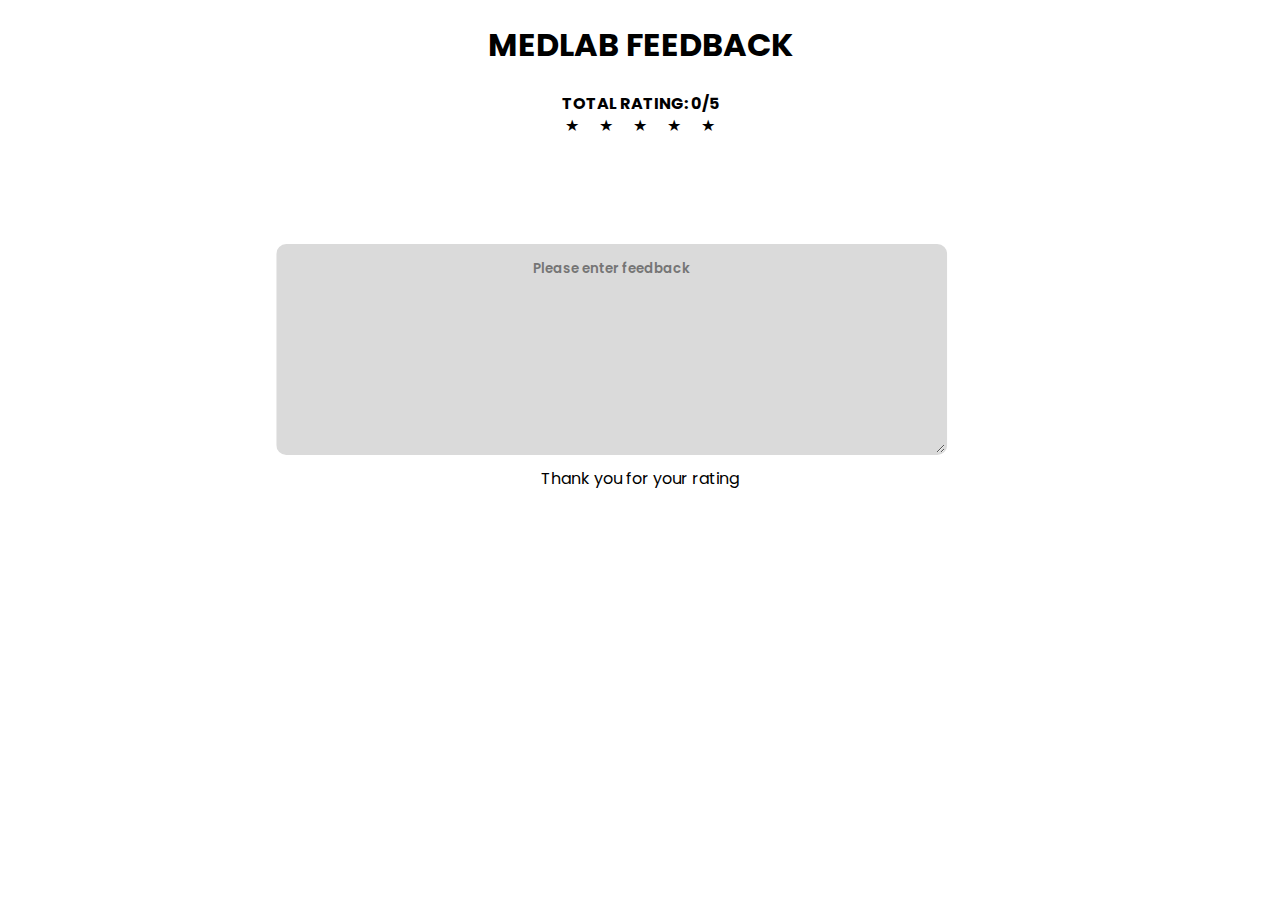
<file: Feedback.html>
<!DOCTYPE html>
<html lang="en">

<head>
    <meta charset="UTF-8">
    <meta name="viewport" content="width=device-width, initial-scale=1.0">
    <title>Document</title>
</head>

<body>
    <h1>MEDLAB FEEDBACK</h1>
    <span>TOTAL RATING: 0/5</span>

    <textarea class="textarea" placeholder="Please enter feedback"></textarea>
    <div class="stars">
        <div id="star">&#9733; </div>
        <div id="star">&#9733; </div>
        <div id="star">&#9733; </div>
        <div id="star">&#9733; </div>
        <div id="star">&#9733; </div>

        <p>Thank you for your rating</p>
    </div>
    <style>
        @import url('https://fonts.googleapis.com/css2?family=Varela+Round&display=swap');
        @import url('https://fonts.googleapis.com/css2?family=Poppins:ital,wght@0,100;0,200;0,300;0,400;0,500;0,600;0,700;0,800;0,900;1,100;1,200;1,300;1,400;1,500;1,600;1,700;1,800;1,900&display=swap');

        html {
            display: block;
        }

        h1 {
            font-family: "Poppins";
            text-align: center;
            display: block;
        }

        span {
            font-family: "Poppins";
            text-align: center;
            justify-content: center;
            display: flex;
            color: black;
            font-weight: 700;
        }

        p {
            font-family: "Poppins";
            text-align: center;
            display: block;
            top: 50%;
            font-size: medium;
            font-weight: 400;
            position: absolute;
        }

        textarea {
            background-color: #dadada;
            color: #666666;
            padding: 1em;
            border-radius: 10px;
            border: 2px solid transparent;
            align-items: center;
            justify-content: center;
            height: 20%;
            width: 50%;
            transform: translateX(40%);
            margin-top: 10%;
            position: absolute;
            display: block;

        }

        textarea::placeholder {
            text-align: center;
            font-family: "Poppins";
            font-weight: 600;

        }

        .stars {
            display: flex;
            gap: 20px;
            align-items: center;
            justify-content: center;
        }
    </style>

    </script>

</body>

</html>
</file>
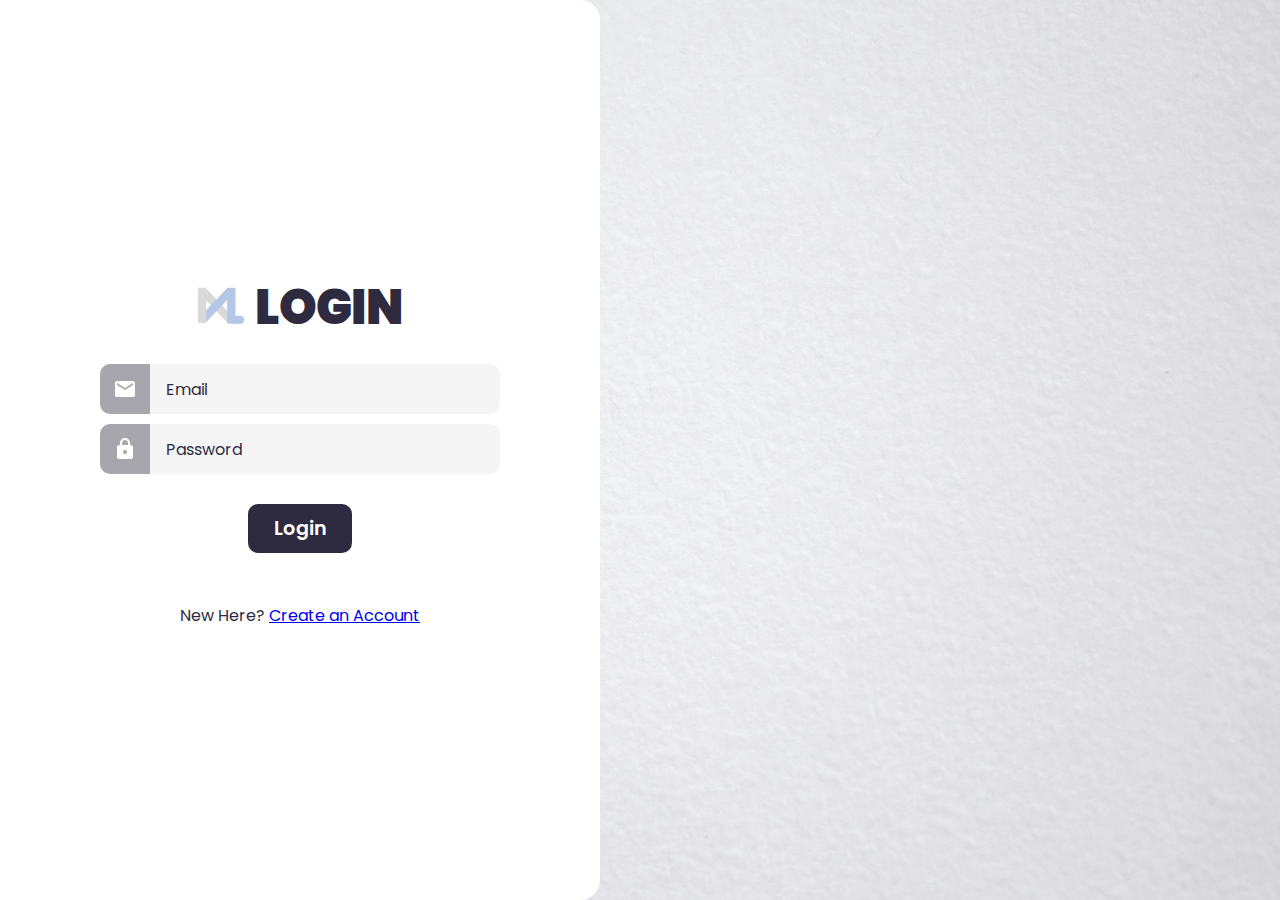
<file: login.html>
<!DOCTYPE html>
<html lang="en">

<head>
    <meta charset="UTF-8">
    <meta name="viewport" content="width=device-width, initial-scale=1.0">
    <title>MEDLAB - Login </title>
</head>

<body>
    <div class="wrapper">
        <h1><a href="index.html"><img src="Logo.png" alt="MEDLAB Logo" height="38"></a>Login</h1>
        <p id="error-message"></p>
        <form id="form">
            <div>
                <label for="email-input"><svg xmlns="http://www.w3.org/2000/svg" height="24px" viewBox="0 -960 960 960"
                        width="24px" fill="#ffffff">
                        <path
                            d="M160-160q-33 0-56.5-23.5T80-240v-480q0-33 23.5-56.5T160-800h640q33 0 56.5 23.5T880-720v480q0 33-23.5 56.5T800-160H160Zm320-280 320-200v-80L480-520 160-720v80l320 200Z" />
                    </svg></label>
                <input type="email" name="email" id="email-input" placeholder="Email">
            </div>
            <div>
                <label for="password-input"><svg xmlns="http://www.w3.org/2000/svg" height="24px"
                        viewBox="0 -960 960 960" width="24px" fill="#ffffff">
                        <path
                            d="M240-80q-33 0-56.5-23.5T160-160v-400q0-33 23.5-56.5T240-640h40v-80q0-83 58.5-141.5T480-920q83 0 141.5 58.5T680-720v80h40q33 0 56.5 23.5T800-560v400q0 33-23.5 56.5T720-80H240Zm240-200q33 0 56.5-23.5T560-360q0-33-23.5-56.5T480-440q-33 0-56.5 23.5T400-360q0 33 23.5 56.5T480-280ZM360-640h240v-80q0-50-35-85t-85-35q-50 0-85 35t-35 85v80Z" />
                    </svg></label>
                <input type="password" name="password" id="password-input" placeholder="Password">
            </div>
            <button type="submit">Login</button>
        </form>
        <p>New Here? <a href="signup.html">Create an Account</a></p>
    </div>
    <style>
        @import url('https://fonts.googleapis.com/css2?family=Poppins:ital,wght@0,100;0,200;0,300;0,400;0,500;0,600;0,700;0,800;0,900;1,100;1,200;1,300;1,400;1,500;1,600;1,700;1,800;1,900&display=swap');

        :root {
            --accent-color: #a7a6ac;
            --base-color: white;
            --text-color: #2E2B41;
            --input-color: #f5f5f5;
        }

        * {
            margin: 0;
            padding: 0;
            font-family: 'Poppins', 'Segoe UI', sans-serif;
        }

        html {
            font-size: 12pt;
            color: var(--text-color);
            text-align: center;
        }

        body {
            min-height: 100vh;
            background-image: url(bg.jpg);
            background-size: cover;
            background-position: right;
            font-family: 'Poppins', 'Segoe UI', sans-serif;
            overflow: hidden;
        }

        .wrapper {
            box-sizing: border-box;
            background-color: var(--base-color);
            height: 100vh;
            width: max(40%, 600px);
            padding: 10px;
            border-radius: 0 20px 20px 0;
            display: flex;
            flex-direction: column;
            align-items: center;
            justify-content: center;
        }

        h1 {
            font-size: 3rem;
            font-weight: 900;
            text-transform: uppercase;
            display: flex;
            align-items: center;
            justify-content: center;
            gap: 10px;
        }

        form {
            width: min(400px, 100%);
            margin-top: 20px;
            margin-bottom: 50px;
            display: flex;
            flex-direction: column;
            align-items: center;
            gap: 10px;
        }

        form>div {
            width: 100%;
            display: flex;
            justify-content: center;
        }

        form label {
            flex-shrink: 0;
            height: 50px;
            width: 50px;
            background-color: var(--accent-color);
            fill: var(--base-color);
            border-radius: 10px 0 0 10px;
            display: flex;
            align-items: center;
            justify-content: center;
        }

        form input {
            box-sizing: border-box;
            flex-grow: 1;
            min-width: 0;
            height: 50px;
            padding: 1em;
            font: inherit;
            border-radius: 0 10px 10px 0;
            border: none;
            border: 2px solid var(--input-color);
            border-left: none;
            background-color: var(--input-color);
            transition: 150ms ease;
        }

        form input:hover {
            border-color: var(--accent-color);
        }

        form input:focus {
            outline: none;
            border-color: var(--text-color);
        }

        div:has(input:focus)>label {
            background-color: var(--text-color);
        }

        form input::placeholder {
            color: var(--text-color);
        }

        form button {
            margin-top: 20px;
            padding: 10px 26px;
            font: inherit;
            font-size: 1.2rem;
            font-weight: 600;
            color: var(--base-color);
            background-color: var(--text-color);
            border: none;
            border-radius: 10px;
            cursor: pointer;
        }

        form button:hover {
            background-color: var(--accent-color);
        }

        @media(max-width: 1100px) {
            .wrapper {
                width: min(600px, 100%);
                border-radius: 0;
            }
        }

        form div.incorrect input {
            border-color: #f06272;
        }

        form div.incorrect label {
            background-color: #f06272;
        }

        #error-message {
            color: #f06272;
        }
    </style>
    <script>
        const form = document.getElementById('form');
        const firstname_input = document.getElementById('firstname-input');
        const email_input = document.getElementById('email-input');
        const password_input = document.getElementById('password-input');
        const repeat_password_input = document.getElementById('repeat-password-input');
        const error_message = document.getElementById('error-message');

        form.addEventListener('submit', (e) => {
            e.preventDefault()

            let errors = []

            if (firstname_input) {
                errors = getSignupFormErrors(firstname_input.value, email_input.value, password_input.value, repeat_password_input.value)
            }
            else {
                errors = getLoginFormErrors(email_input.value, password_input.value)
            }

            if (errors.length > 0) {
                e.preventDefault()
                error_message.innerText = errors.join('. ')
            }
        })

        function getSignupFormErrors(firstname, email, password, repeat_password) {
            let errors = []

            if (firstname === '' || firstname == null) {
                errors.push('First name is required')
                firstname_input.parentElement.classList.add('incorrect')
            }
            if (email === '' || email == null) {
                errors.push('Email is required')
                email_input.parentElement.classList.add('incorrect')
            }
            if (password === '' || password == null) {
                errors.push('Password is required')
                password_input.parentElement.classList.add('incorrect')
            }
            if (password.length < 6) {
                errors.push('Password must have at least 6 characters')
                password_input.parentElement.classList.add('incorrect')
            }
            if (password !== repeat_password) {
                errors.push('Passwords do not match')
                repeat_password_input.parentElement.classList.add('incorrect')
                password_input.parentElement.classList.add('incorrect')
            }
            return errors;
        } function getLoginFormErrors(email, password) {
            let errors = []
            if (email === '' || email == null) {
                errors.push('Email is required')
                email_input.parentElement.classList.add('incorrect')
            }
            if (password === '' || password == null) {
                errors.push('Password is required')
                password_input.parentElement.classList.add('incorrect')
            }
            return errors;
        }


        const allInputs = [firstname_input, email_input, password_input, repeat_password_input].filter(input => input != null)

        allInputs.forEach(input => {
            input.addEventListener('input', () => {
                if (input.parentElement.classList.contains('incorrect')) {
                    input.parentElement.classList.remove('incorrect')
                    error_message.innerText = ''
                }
            })
        })
    </script>
</body>

</html>
</file>
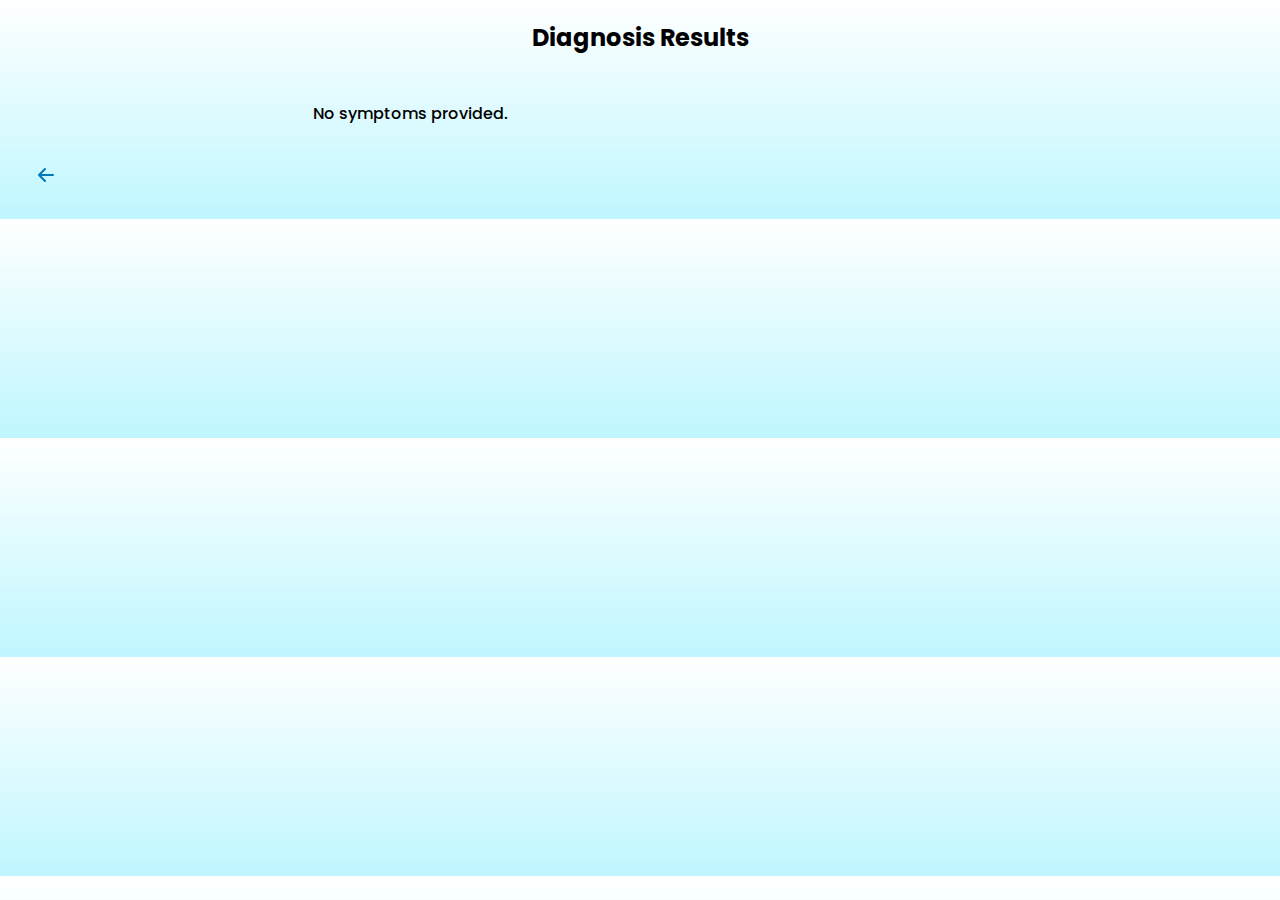
<file: rel.html>
<!DOCTYPE html>
<html lang="en">
<head>
  <meta charset="UTF-8" />
  <meta name="viewport" content="width=device-width, initial-scale=1.0" />
  <title>Results Page</title>

  <link rel="preconnect" href="https://fonts.googleapis.com">
  <link rel="preconnect" href="https://fonts.gstatic.com" crossorigin>
  <link
    href="https://fonts.googleapis.com/css2?family=Poppins:wght@300;400;500;600&display=swap"
    rel="stylesheet">
</head>

<body>

  <h2>Diagnosis Results</h2>
  <div id="diagnosis-results"></div>

  <a href="home.html">
    <button aria-label="Back">
      <svg width="24" height="24" viewBox="0 0 24 24" fill="none">
        <path d="M19 12H5M5 12L11 6M5 12L11 18"
          stroke="currentColor" stroke-width="2"
          stroke-linecap="round" stroke-linejoin="round" />
      </svg>
    </button>
  </a>

  <script>
    const symps = JSON.parse(localStorage.getItem("selectedSymptoms")) || [];
    const container = document.getElementById("diagnosis-results");

    if (symps.length === 0) {
      container.innerHTML = `<p class="message">No symptoms provided.</p>`;
    } else {
      diagnose();
    }

    async function diagnose() {
      container.innerHTML = `<p class="message">Analyzing symptoms…</p>`;

      try {
        const res = await fetch("/api/diagnose", {
          method: "POST",
          headers: { "Content-Type": "application/json" },
          body: JSON.stringify({ symptoms: symps })
        });

        if (!res.ok) throw new Error("API error");

        const data = await res.json();
        renderResults(data);

      } catch (err) {
        console.error(err);
        container.innerHTML =
          `<p class="message">⚠️ Diagnosis service unavailable. Please try again.</p>`;
      }
    }

    function renderResults(data) {
      container.innerHTML = "";

      if (!data.matches || data.matches.length === 0) {
        container.innerHTML =
          `<p class="message">No matching conditions found.</p>`;
        return;
      }

      data.matches.forEach(d => {
        const div = document.createElement("div");
        div.className = "result";
        div.innerHTML = `
          <strong>${d.name}</strong>
          <span>Matched symptoms: ${d.matchedSymptoms.join(", ")}</span>
        `;
        container.appendChild(div);
      });
    }
  </script>

  <style>
    body {
      font-family: "Poppins", sans-serif;
      background: linear-gradient(to top, rgba(0,221,255,0.25), #fff);
    }

    h2 {
      text-align: center;
      margin-bottom: 30px;
    }

    #diagnosis-results {
      display: grid;
      grid-template-columns: repeat(2, 1fr);
      gap: 20px;
      max-width: 900px;
      margin: auto;
    }

    .result {
      background: #fff;
      padding: 15px;
      border-radius: 8px;
      text-align: center;
      box-shadow: 0 10px 30px rgba(0,0,0,0.07);
    }

    span {
      display: block;
      margin-top: 10px;
      font-size: 12px;
      color: #444;
    }

    .message {
      text-align: center;
      font-weight: 500;
    }

    button {
      background: none;
      border: none;
      cursor: pointer;
      color: #0077b6;
      margin: 20px;
    }
  </style>

</body>
</html>
</file>
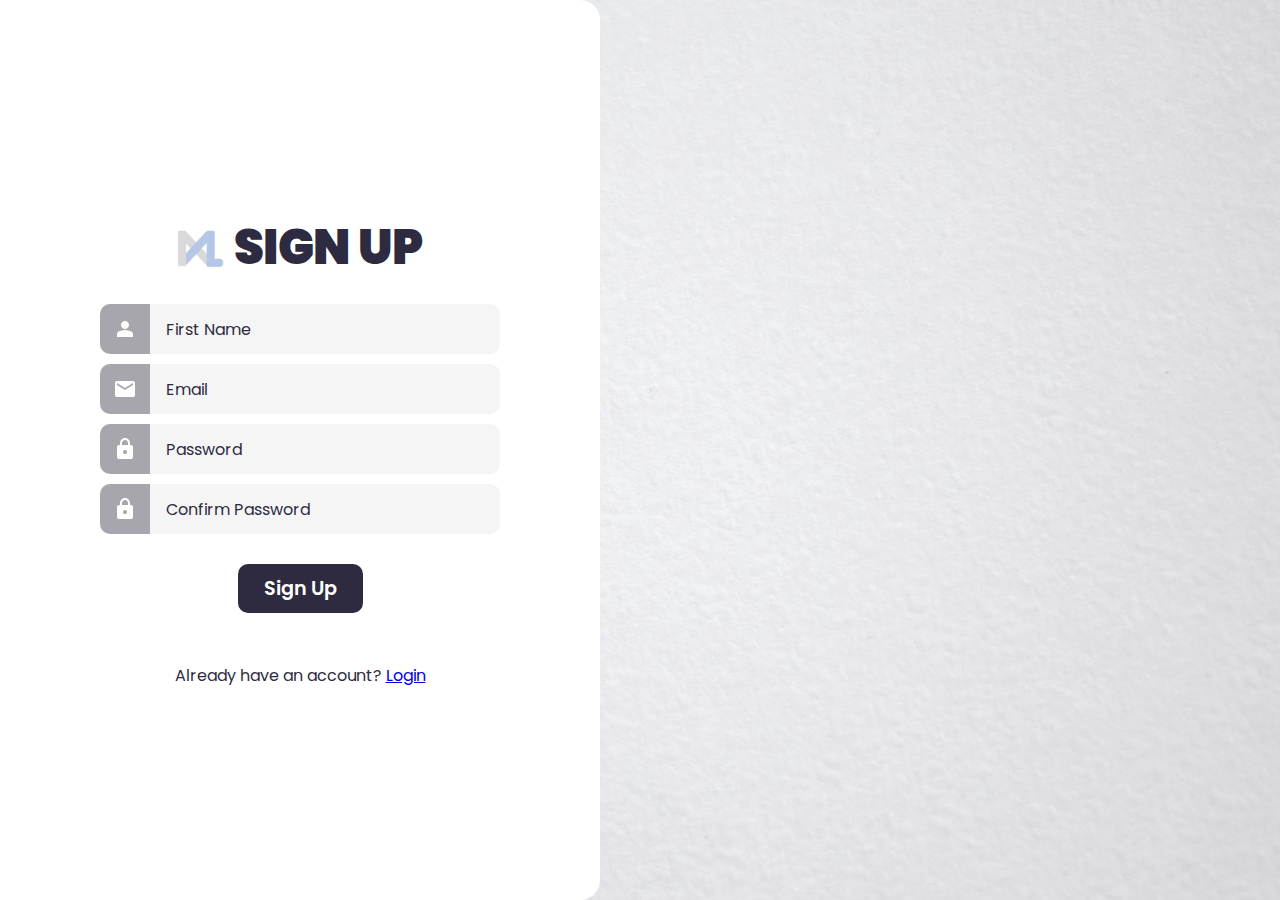
<file: signup.html>
<!DOCTYPE html>
<html lang="en">

<head>
    <meta charset="UTF-8">
    <meta name="viewport" content="width=device-width, initial-scale=1.0">
    <title>MEDLAB - Sign Up </title>
    <link rel="stylesheet" href="signup.css">
    <script type="text/javascript" src="signup.js" defer></script>
</head>

<body>
    <div class="wrapper">
        <h1><img src="Logo.png" alt="MEDLAB Logo" height="38">Sign up</h1>
        <p id="error-message"></p>
        <form id="form">
            <div>
                <label for="firstname-input"><svg xmlns="http://www.w3.org/2000/svg" height="24px"
                        viewBox="0 -960 960 960" width="24px" fill="#ffffff">
                        <path
                            d="M480-480q-66 0-113-47t-47-113q0-66 47-113t113-47q66 0 113 47t47 113q0 66-47 113t-113 47ZM160-160v-112q0-34 17.5-62.5T224-378q62-31 126-46.5T480-440q66 0 130 15.5T736-378q29 15 46.5 43.5T800-272v112H160Z" />
                    </svg></label>
                <input type="text" name="firstname" id="firstname-input" placeholder="First Name">
            </div>
            <div>
                <label for="email-input"><svg xmlns="http://www.w3.org/2000/svg" height="24px" viewBox="0 -960 960 960"
                        width="24px" fill="#ffffff">
                        <path
                            d="M160-160q-33 0-56.5-23.5T80-240v-480q0-33 23.5-56.5T160-800h640q33 0 56.5 23.5T880-720v480q0 33-23.5 56.5T800-160H160Zm320-280 320-200v-80L480-520 160-720v80l320 200Z" />
                    </svg></label>
                <input type="email" name="email" id="email-input" placeholder="Email">
            </div>
            <div>
                <label for="password-input"><svg xmlns="http://www.w3.org/2000/svg" height="24px"
                        viewBox="0 -960 960 960" width="24px" fill="#ffffff">
                        <path
                            d="M240-80q-33 0-56.5-23.5T160-160v-400q0-33 23.5-56.5T240-640h40v-80q0-83 58.5-141.5T480-920q83 0 141.5 58.5T680-720v80h40q33 0 56.5 23.5T800-560v400q0 33-23.5 56.5T720-80H240Zm240-200q33 0 56.5-23.5T560-360q0-33-23.5-56.5T480-440q-33 0-56.5 23.5T400-360q0 33 23.5 56.5T480-280ZM360-640h240v-80q0-50-35-85t-85-35q-50 0-85 35t-35 85v80Z" />
                    </svg></label>
                <input type="password" name="password" id="password-input" placeholder="Password">
            </div>
            <div>
                <label for="repeat-password-input"><svg xmlns="http://www.w3.org/2000/svg" height="24px"
                        viewBox="0 -960 960 960" width="24px" fill="#ffffff">
                        <path
                            d="M240-80q-33 0-56.5-23.5T160-160v-400q0-33 23.5-56.5T240-640h40v-80q0-83 58.5-141.5T480-920q83 0 141.5 58.5T680-720v80h40q33 0 56.5 23.5T800-560v400q0 33-23.5 56.5T720-80H240Zm240-200q33 0 56.5-23.5T560-360q0-33-23.5-56.5T480-440q-33 0-56.5 23.5T400-360q0 33 23.5 56.5T480-280ZM360-640h240v-80q0-50-35-85t-85-35q-50 0-85 35t-35 85v80Z" />
                    </svg></label></label>
                <input type="password" name="repeat-password" id="repeat-password-input" placeholder="Confirm Password">
            </div>
            <button type="submit">Sign Up</button>
        </form>
        <p>Already have an account? <a href="login.html">Login</a></p>
    </div>
    <style>
        @import url('https://fonts.googleapis.com/css2?family=Poppins:ital,wght@0,100;0,200;0,300;0,400;0,500;0,600;0,700;0,800;0,900;1,100;1,200;1,300;1,400;1,500;1,600;1,700;1,800;1,900&display=swap');

        :root {
            --accent-color: #a7a6ac;
            --base-color: white;
            --text-color: #2E2B41;
            --input-color: #f5f5f5;
        }

        * {
            margin: 0;
            padding: 0;
            font-family: 'Poppins', 'Segoe UI', sans-serif;
        }

        html {
            font-size: 12pt;
            color: var(--text-color);
            text-align: center;
        }

        body {
            min-height: 100vh;
            background-image: url(bg.jpg);
            background-size: cover;
            background-position: right;
            font-family: 'Poppins', 'Segoe UI', sans-serif;
            overflow: hidden;
        }

        .wrapper {
            box-sizing: border-box;
            background-color: var(--base-color);
            height: 100vh;
            width: max(40%, 600px);
            padding: 10px;
            border-radius: 0 20px 20px 0;
            display: flex;
            flex-direction: column;
            align-items: center;
            justify-content: center;
        }

        h1 {
            font-size: 3rem;
            font-weight: 900;
            text-transform: uppercase;
            display: flex;
            align-items: center;
            justify-content: center;
            gap: 10px;
        }

        form {
            width: min(400px, 100%);
            margin-top: 20px;
            margin-bottom: 50px;
            display: flex;
            flex-direction: column;
            align-items: center;
            gap: 10px;
        }

        form>div {
            width: 100%;
            display: flex;
            justify-content: center;
        }

        form label {
            flex-shrink: 0;
            height: 50px;
            width: 50px;
            background-color: var(--accent-color);
            fill: var(--base-color);
            border-radius: 10px 0 0 10px;
            display: flex;
            align-items: center;
            justify-content: center;
        }

        form input {
            box-sizing: border-box;
            flex-grow: 1;
            min-width: 0;
            height: 50px;
            padding: 1em;
            font: inherit;
            border-radius: 0 10px 10px 0;
            border: none;
            border: 2px solid var(--input-color);
            border-left: none;
            background-color: var(--input-color);
            transition: 150ms ease;
        }

        form input:hover {
            border-color: var(--accent-color);
        }

        form input:focus {
            outline: none;
            border-color: var(--text-color);
        }

        div:has(input:focus)>label {
            background-color: var(--text-color);
        }

        form input::placeholder {
            color: var(--text-color);
        }

        form button {
            margin-top: 20px;
            padding: 10px 26px;
            font: inherit;
            font-size: 1.2rem;
            font-weight: 600;
            color: var(--base-color);
            background-color: var(--text-color);
            border: none;
            border-radius: 10px;
            cursor: pointer;
        }

        form button:hover {
            background-color: var(--accent-color);
        }

        @media(max-width: 1100px) {
            .wrapper {
                width: min(600px, 100%);
                border-radius: 0;
            }
        }

        form div.incorrect input {
            border-color: #f06272;
        }

        form div.incorrect label {
            background-color: #f06272;
        }

        #error-message {
            color: #f06272;
        }
    </style>
    <script>
        const form = document.getElementById('form');
        const firstname_input = document.getElementById('firstname-input');
        const email_input = document.getElementById('email-input');
        const password_input = document.getElementById('password-input');
        const repeat_password_input = document.getElementById('repeat-password-input');
        const error_message = document.getElementById('error-message');

        form.addEventListener('submit', (e) => {
            // e.preventDefault()

            let errors = []

            if (firstname_input) {
                errors = getSignupFormErrors(firstname_input.value, email_input.value, password_input.value, repeat_password_input.value)
            }
            else {
                errors = getLoginFormErrors(email_input.value, password_input.value)
            }

            if (errors.length > 0) {
                e.preventDefault()
                error_message.innerText = errors.join('. ')
            }
        })

        function getSignupFormErrors(firstname, email, password, repeat_password) {
            let errors = []

            if (firstname === '' || firstname == null) {
                errors.push('First name is required')
                firstname_input.parentElement.classList.add('incorrect')
            }
            if (email === '' || email == null) {
                errors.push('Email is required')
                email_input.parentElement.classList.add('incorrect')
            }
            if (password === '' || password == null) {
                errors.push('Password is required')
                password_input.parentElement.classList.add('incorrect')
            }
            if (password.length < 6) {
                errors.push('Password must have at least 6 characters')
                password_input.parentElement.classList.add('incorrect')
            }
            if (password !== repeat_password) {
                errors.push('Passwords do not match')
                repeat_password_input.parentElement.classList.add('incorrect')
                password_input.parentElement.classList.add('incorrect')
            }
            return errors;
        }
        const allInputs = [firstname_input, email_input, password_input, repeat_password_input]

        allInputs.forEach(input => {
            input.addEventListener('input', () => {
                if (input.parentElement.classList.contains('incorrect')) {
                    input.parentElement.classList.remove('incorrect')
                    error_message.innerText = ''
                }
            })
        })
    </script>
</body>

</html>
</file>
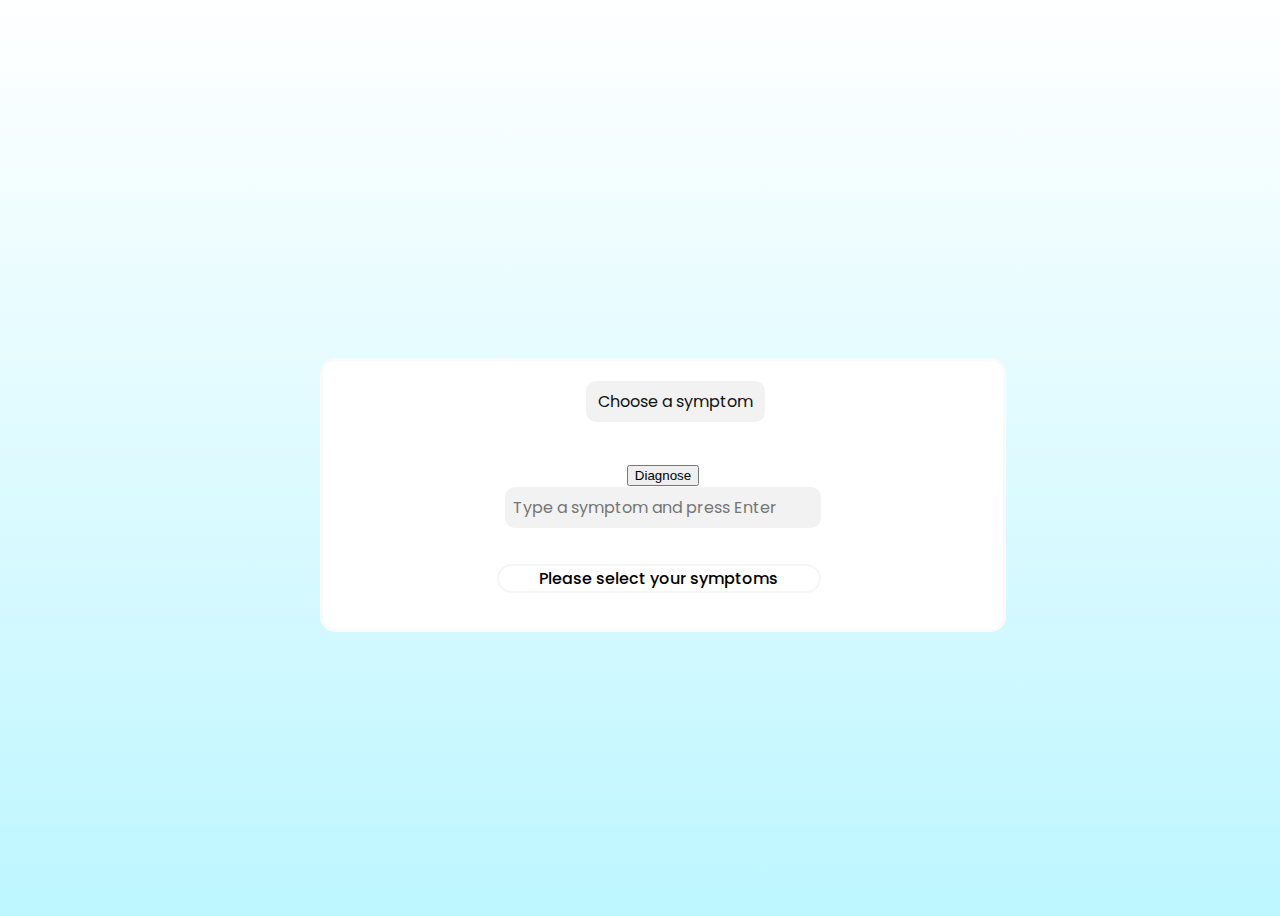
<file: sym.html>
<!DOCTYPE html>
<html lang="en">

<head>
    <meta charset="UTF-8">
    <meta name="viewport" content="width=device-width, initial-scale=1.0">
    <title>Symptoms Selector</title>

</head>

<body>

    <div class="box-1">
        <label for="symptoms">Choose a symptom</label>

        <div class="Btn"><button onclick="goToResults()">Diagnose</button></div>

        <input id="symptoms" placeholder="Type a symptom and press Enter">
        <div class="box">
            <div class="symbox">
            </div>
        </div>
        <div class="txt">
            <p> Please select your symptoms</p>
        </div>
    </div>

    <script>
        const input = document.getElementById("symptoms");
        const symBox = document.querySelector(".symbox");

        const symArray = [

            // General / constitutional
            "fever",
            "low-grade fever",
            "chills",
            "rigors",
            "night sweats",
            "fatigue",
            "malaise",
            "weight loss",
            "weight gain",
            "loss of appetite",
            "dehydration",

            // ENT / upper respiratory
            "cough",
            "dry cough",
            "productive cough",
            "sore throat",
            "runny nose",
            "nasal congestion",
            "post-nasal drip",
            "hoarseness",
            "ear pain",
            "ear discharge",
            "sinus pain",
            "anosmia",
            "loss of taste",

            // Respiratory
            "shortness of breath",
            "wheeze",
            "chest tightness",
            "pleuritic chest pain",
            "hemoptysis",
            "orthopnea",

            // Cardiovascular
            "chest pain",
            "palpitations",
            "syncope",
            "near syncope",
            "leg swelling",
            "cyanosis",

            // Gastrointestinal
            "abdominal pain",
            "epigastric pain",
            "nausea",
            "vomiting",
            "hematemesis",
            "diarrhoea",
            "constipation",
            "bloody stools",
            "melena",
            "bloating",
            "heartburn",
            "dysphagia",
            "odynophagia",

            // Genitourinary
            "dysuria",
            "urinary frequency",
            "urgency",
            "nocturia",
            "hematuria",
            "flank pain",
            "reduced urine output",
            "incontinence",
            "penile discharge",
            "vaginal discharge",
            "pelvic pain",

            // Musculoskeletal
            "myalgia",
            "joint pain",
            "joint swelling",
            "back pain",
            "neck stiffness",
            "muscle weakness",
            "bone pain",

            // Neurological
            "headache",
            "severe headache",
            "dizziness",
            "vertigo",
            "confusion",
            "altered consciousness",
            "seizures",
            "tremors",
            "numbness",
            "tingling",
            "photophobia",
            "blurred vision",
            "double vision",
            "difficulty speaking",
            "difficulty walking",

            // Dermatological
            "rash",
            "itching",
            "hives",
            "skin discoloration",
            "jaundice",
            "ulcers",
            "bruising",
            "hair loss",

            // Endocrine / metabolic
            "heat intolerance",
            "cold intolerance",
            "polyuria",
            "polydipsia",
            "polyphagia",
            "sweating",

            // Psychiatric / cognitive
            "anxiety",
            "depression",
            "insomnia",
            "hypersomnia",
            "memory loss",
            "difficulty concentrating"
        ];


        let symps = [];

        function addSymptom(raw) {
            const value = raw.toLowerCase().trim();
            if (!value) return;

            if (!symArray.includes(value)) {
                alert("Not a valid symptom. Please check the spelling");
                return;
            }

            if (symps.includes(value)) {
                alert("Same symptom cannot be placed twice.");
                return;
            }

            if (symps.length >= 10) {
                alert("Can only upload up to 10 symptoms.");
                return;
            }

            symps.push(value);

            const tag = document.createElement("div");
            tag.className = "symptoms";
            tag.textContent = value;

            // click to remove
            tag.onclick = () => {
                symps = symps.filter(s => s !== value);
                tag.remove();
            };

            symBox.appendChild(tag);
        }

        input.addEventListener("keydown", (e) => {
            if (e.key === "Enter" || e.key === ",") {
                e.preventDefault();
                addSymptom(input.value);
                input.value = "";
            }

            // backspace removes last pill
            if (e.key === "Backspace" && input.value === "" && symps.length) {
                symps.pop();
                symBox.lastChild.remove();
            }
        });
        function goToResults() {
            console.log("Saving symptoms:", symps);
            localStorage.setItem(
                "selectedSymptoms",
                JSON.stringify(symps)
            );
            window.location.href = "rel.html";
        }


    </script>

    <style>
        @import url('https://fonts.googleapis.com/css2?family=Varela+Round&display=swap');
        @import url('https://fonts.googleapis.com/css2?family=Poppins:wght@300;400;500&display=swap');

        :root {
            --input-color: #f2f2f2;
            --text-color: #111;
        }

        body {
            font-family: "poppins";
            background-image: linear-gradient(to top, rgba(0, 221, 255, 0.258), rgb(255, 255, 255));
            min-height: 100vh;
            overflow: hidden;
        }

        .box-1 {
            border: 3px solid #b8b8b811;
            border-radius: 15px;
            text-align: center;
            width: 50%;
            position: absolute;
            left: 25%;
            bottom: 45%;
            transform: translateY(50%);
            background-color: #ffffff;
            padding: 20px;
        }

        label {
            display: flex;
            margin-left: 38%;
            margin-bottom: 40px;
            padding: 8px 12px;
            border-radius: 10px;
            background-color: var(--input-color);
            color: var(--text-color);
            width: fit-content;
            justify-content: center;
        }

        input {
            padding: 8px;
            border: none;
            border-radius: 10px;
            background-color: var(--input-color);
            color: var(--text-color);
            font-size: 1rem;
            outline: none;
            width: 300px;
            font-family: "poppins";
        }

        .symbox {
            margin-top: 20px;
            display: flex;
            flex-wrap: wrap;
            gap: 10px;

        }

        .symptoms {
            background-color: #5757571e;
            padding: 6px 12px;
            border-radius: 20px;
            font-size: 0.9rem;
            cursor: pointer;

        }

        p {
            font-family: "Poppins";
            font-weight: 500;
            border: 2px solid #9a9a9a17;
            width: 50%;
            border-radius: 15px;
            margin-left: 24%;
            border-width: fit-content;
        }
        .btn{
            border-radius: 15px;
        }
    </style>

</body>

</html>
</file>
<file: signup.css>
@import url('https://fonts.googleapis.com/css2?family=Poppins:ital,wght@0,100;0,200;0,300;0,400;0,500;0,600;0,700;0,800;0,900;1,100;1,200;1,300;1,400;1,500;1,600;1,700;1,800;1,900&display=swap');
:root {
    --accent-color: #a7a6ac;
    --base-color: white;
    --text-color: #2E2B41;
    --input-color: #f5f5f5;
}
* {
    margin: 0;
    padding: 0;
    font-family: 'Poppins', 'Segoe UI', sans-serif; 
}
html{
    font-size: 12pt;
    color: var(--text-color);
    text-align: center;
} 
body{
    min-height: 100vh;
    background-image: url(bg.jpg);
    background-size: cover;
    background-position: right;
    font-family: 'Poppins', 'Segoe UI', sans-serif;
    overflow: hidden;
}
.wrapper{
    box-sizing: border-box;
    background-color: var(--base-color);
    height: 100vh;
    width: max(40%, 600px);
    padding: 10px;
    border-radius: 0 20px 20px 0;
    display: flex;
    flex-direction: column;
    align-items: center;
    justify-content: center;
}
h1{
    font-size: 3rem;
    font-weight: 900;
    text-transform: uppercase;
    display: flex;
    align-items: center;
    justify-content: center;
    gap: 10px;
}
form{
    width: min(400px, 100%);
    margin-top: 20px;
    margin-bottom: 50px;
    display: flex;
    flex-direction: column;
    align-items: center;
    gap: 10px;
}
form > div{
    width: 100%;
    display: flex;
    justify-content: center;
}
form label{
    flex-shrink: 0;
    height: 50px;
    width: 50px;
    background-color: var(--accent-color);
    fill: var(--base-color);
    border-radius: 10px 0 0 10px;
    display: flex;
    align-items: center;
    justify-content: center;
}
form input{
    box-sizing: border-box;
    flex-grow: 1;
    min-width: 0;
    height: 50px;
    padding: 1em;
    font: inherit;
    border-radius: 0 10px 10px 0;
    border: none;
    border: 2px solid var(--input-color);
    border-left: none;
    background-color: var(--input-color);
    transition: 150ms ease;
}
form input:hover{
    border-color: var(--accent-color);
}
form input:focus{
    outline: none;
    border-color: var(--text-color);
}
div:has(input:focus) > label{
    background-color: var(--text-color);
}
form input::placeholder{
    color: var(--text-color);
}
form button{
    margin-top: 20px;
    padding: 10px 26px;
    font: inherit;
    font-size: 1.2rem;
    font-weight: 600;
    color: var(--base-color);
    background-color: var(--text-color);
    border: none;
    border-radius: 10px;
    cursor: pointer;
}
@media(max-width: 1100px){
    .wrapper{
        width: min(600px, 100%);
        border-radius: 0;
    }
}
</file>
